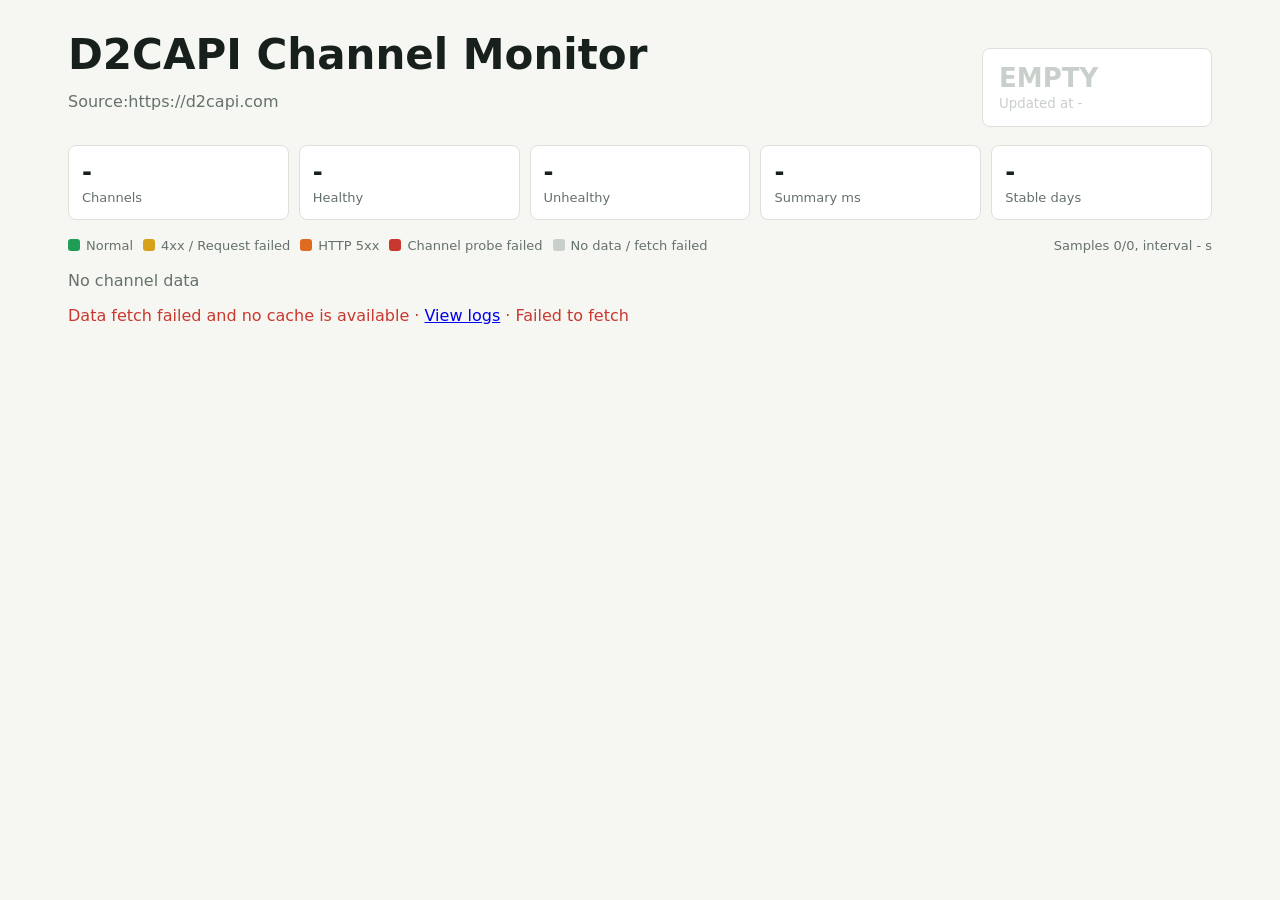
<file: index.html>
﻿<!doctype html>
<html lang="zh-CN">
<head>
  <meta charset="utf-8">
  <meta name="viewport" content="width=device-width, initial-scale=1">
  <meta http-equiv="Cache-Control" content="no-cache, no-store, must-revalidate">
  <meta http-equiv="Pragma" content="no-cache">
  <meta http-equiv="Expires" content="0">
  <link rel="icon" type="image/png" href="/new-api-logo.png">
  <link rel="stylesheet" href="./failure_monitor.css?v=20260812-1">
  <title>D2CAPI Channel Monitor</title>
  <style>
    :root {
      --bg: #f6f7f2;
      --panel: #ffffff;
      --ink: #17201c;
      --muted: #65716b;
      --line: #dbe2dc;
      --green: #1f9d55;
      --yellow: #d6a21b;
      --orange: #df6b21;
      --red: #c9382e;
      --gray: #c9cfca;
    }
    * { box-sizing: border-box; }
    body {
      margin: 0;
      min-height: 100vh;
      color: var(--ink);
      background: var(--bg);
      font-family: ui-sans-serif, system-ui, -apple-system, BlinkMacSystemFont, "Segoe UI", sans-serif;
    }
    main { max-width: 1180px; margin: 0 auto; padding: 34px 18px 56px; }
    .hero {
      display: grid;
      grid-template-columns: 1fr auto;
      gap: 18px;
      align-items: end;
      margin-bottom: 18px;
    }
    .hero-title { display: flex; align-items: center; gap: 14px; }
    h1 { margin: 0; font-size: 42px; line-height: 1; }
    .muted { color: var(--muted); }
    .badge {
      min-width: 230px;
      border: 1px solid var(--line);
      background: var(--panel);
      border-radius: 8px;
      padding: 14px 16px;
    }
    .badge strong { display: block; font-size: 26px; text-transform: uppercase; }
    .up { color: var(--green); }
    .degraded { color: var(--yellow); }
    .down { color: var(--red); }
    .empty { color: var(--gray); }
    .cards { display: grid; grid-template-columns: repeat(5, 1fr); gap: 10px; margin: 18px 0; }
    .card { min-width: 0; border: 1px solid var(--line); border-radius: 8px; background: var(--panel); padding: 13px; overflow: hidden; }
    .card b { display: block; font-size: 24px; line-height: 1.15; }
    .card span { color: var(--muted); font-size: 13px; }
    .toolbar {
      display: flex;
      flex-wrap: wrap;
      align-items: center;
      justify-content: space-between;
      gap: 10px;
      margin: 18px 0;
      color: var(--muted);
      font-size: 13px;
    }
    .legend { display: flex; flex-wrap: wrap; gap: 10px; }
    .legend span { display: inline-flex; align-items: center; gap: 6px; }
    .dot, .cell { display: inline-block; width: 12px; height: 12px; border-radius: 3px; }
    .green { background: var(--green); }
    .yellow { background: var(--yellow); }
    .orange { background: var(--orange); }
    .red { background: var(--red); }
    .gray { background: var(--gray); }
    .channel {
      min-width: 0;
      border: 1px solid var(--line);
      border-radius: 8px;
      background: var(--panel);
      padding: 16px;
      margin: 10px 0;
    }
    .channel-head { display: flex; justify-content: space-between; gap: 14px; align-items: start; }
    h2 { margin: 0; font-size: 17px; }
    .status {
      border-radius: 999px;
      padding: 6px 10px;
      font-size: 12px;
      font-weight: 800;
      white-space: nowrap;
      color: var(--panel);
    }
    .status.up { background: var(--green); }
    .status.down { background: var(--red); }
    .status.no_data { background: var(--gray); color: #20242a; }
    .meta { display: flex; flex-wrap: wrap; gap: 12px; color: var(--muted); font-size: 13px; margin-top: 10px; }
    .grid {
      display: grid;
      grid-template-columns: repeat(180, minmax(0, 1fr));
      column-gap: 0;
      row-gap: 1px;
      width: 100%;
      margin-top: 14px;
      overflow: hidden;
    }
    .cell { width: 100%; min-width: 0; height: 17px; border: 0; border-right: 1px solid var(--panel); border-radius: 2px; box-sizing: border-box; }
    .cell:nth-child(180n) { border-right: 0; }
    .error { margin-top: 14px; color: var(--red); }
    @media (max-width: 900px) {
      .hero, .cards { grid-template-columns: 1fr; }
      .grid { grid-template-columns: repeat(90, minmax(0, 1fr)); }
      .cell:nth-child(180n) { border-right: 1px solid var(--panel); }
      .cell:nth-child(90n) { border-right: 0; }
    }
    @media (max-width: 560px) {
      main { padding: 22px 12px 40px; }
      h1 { font-size: 30px; }
      .toolbar { align-items: flex-start; flex-direction: column; }
      .legend { gap: 8px; }
      #sample-count { display: block; width: 100%; line-height: 1.6; overflow-wrap: anywhere; }
      .channel { padding: 12px; }
      .channel-head { align-items: flex-start; }
      .grid { grid-template-columns: repeat(60, minmax(0, 1fr)); }
      .cell:nth-child(90n) { border-right: 1px solid var(--panel); }
      .cell:nth-child(60n) { border-right: 0; }
      .cell { height: 15px; }
    }
  </style>
</head>
<body>
  <main>
    <header class="hero">
      <div>
        <div class="hero-title">
          <h1 data-i18n="title">D2CAPI Channel Monitor</h1>
        </div>
        <p class="muted"><span data-i18n="sourceLabel">Source:</span><span id="source"></span></p>
      </div>
      <div class="badge">
        <strong id="gateway-state">loading</strong>
        <small id="updated-at" data-i18n="loading">Loading probe data</small>
      </div>
    </header>

    <section class="cards">
      <div class="card"><b id="total">-</b><span data-i18n="total">Channels</span></div>
      <div class="card"><b id="healthy">-</b><span data-i18n="healthy">Healthy</span></div>
      <div class="card"><b id="unhealthy">-</b><span data-i18n="unhealthy">Unhealthy</span></div>
      <div class="card"><b id="duration">-</b><span data-i18n="duration">Summary ms</span></div>
      <div class="card"><b id="stable-days">-</b><span data-i18n="stableDays">Stable days</span></div>
    </section>

    <div class="toolbar">
      <div class="legend">
        <span><i class="dot green"></i><span data-i18n="normal">Normal</span></span>
        <span><i class="dot yellow"></i><span data-i18n="requestFailed">4xx / Request failed</span></span>
        <span><i class="dot orange"></i><span data-i18n="serverError">HTTP 5xx</span></span>
        <span><i class="dot red"></i><span data-i18n="channelProbeFailed">Channel probe failed</span></span>
        <span><i class="dot gray"></i><span data-i18n="noDataOrFetchFailed">No data / fetch failed</span></span>
      </div>
      <span id="sample-count">-</span>
    </div>

    <section id="channels"></section>
    <section id="failure-monitor" aria-live="polite"></section>
    <p class="error" id="error"></p>
  </main>

  <script type="module">
    import {
      compactHistoryForCache,
      fetchJSONWithRetry,
      getLocalStorage,
      historySampleTime,
      latestChannelObservation,
      mergeHistorySamples,
      normalizeApiBase,
      readStorageJSON,
      readStorageText,
      sampledAvailability,
      timelineSamples,
      writeStorageJSON,
    } from "./monitor_logic.mjs?v=20260809-4";
    import { initFailureMonitor } from "./failure_monitor.mjs?v=20260812-1";
    const messages = {
      zh: {
        title: "D2CAPI 渠道监控",
        sourceLabel: "数据源：",
        loading: "正在加载探测数据",
        total: "渠道数",
        healthy: "正常",
        unhealthy: "异常",
        duration: "汇总耗时 ms",
        stableDays: "稳定天数",
        normal: "正常",
        requestFailed: "4xx / 请求失败",
        serverError: "HTTP 5xx",
        channelProbeFailed: "渠道连接失败",
        noDataOrFetchFailed: "无数据 / 取数失败",
        noData: "无数据",
        updatedAt: "更新时间",
        samples: "样本",
        interval: "采样间隔",
        seconds: "秒",
        minutes: "分钟",
        statusCode: "状态码",
        checkedAt: "探测时间",
        latency: "延迟",
        availabilityWindow: "24小时可用性",
        hours: "小时",
        error: "错误",
        noChannels: "暂无渠道数据",
        staleState: "陈旧",
        staleBadge: "缓存数据（已陈旧）",
        staleData: "数据拉取失败，当前显示最后成功缓存（数据已陈旧）",
        noCachedData: "数据拉取失败，且没有可用缓存",
        viewLogs: "查看日志",
      },
      en: {
        title: "D2CAPI Channel Monitor",
        sourceLabel: "Source:",
        loading: "Loading probe data",
        total: "Channels",
        healthy: "Healthy",
        unhealthy: "Unhealthy",
        duration: "Summary ms",
        stableDays: "Stable days",
        normal: "Normal",
        requestFailed: "4xx / Request failed",
        serverError: "HTTP 5xx",
        channelProbeFailed: "Channel probe failed",
        noDataOrFetchFailed: "No data / fetch failed",
        noData: "No data",
        updatedAt: "Updated at",
        samples: "Samples",
        interval: "interval",
        seconds: "s",
        minutes: "min",
        statusCode: "Status",
        checkedAt: "Checked at",
        latency: "Latency",
        availabilityWindow: "24h availability",
        hours: "hours",
        error: "Error",
        noChannels: "No channel data",
        staleState: "stale",
        staleBadge: "Cached data (stale)",
        staleData: "Data fetch failed; showing the last successful cache (stale)",
        noCachedData: "Data fetch failed and no cache is available",
        viewLogs: "View logs",
      },
    };
    const preferredLang = (navigator.languages?.[0] || navigator.language || "").toLowerCase();
    const lang = preferredLang.startsWith("zh")
      ? "zh"
      : "en";
    const t = messages[lang];
    document.documentElement.lang = lang === "zh" ? "zh-CN" : "en";
    document.title = t.title;
    document.querySelectorAll("[data-i18n]").forEach((node) => {
      node.textContent = t[node.dataset.i18n] || node.textContent;
    });

    const params = new URLSearchParams(location.search);
    const storage = getLocalStorage(window);
    const defaultApi = "https://probe.d2capi.com";
    const configuredApi = normalizeApiBase(readStorageText(storage, "probeApiBase"), defaultApi);
    const apiBase = normalizeApiBase(params.get("api"), configuredApi);
    const authToken = params.get("token") || (apiBase === configuredApi ? readStorageText(storage, "probeAuthToken") : "");
    const historyUrl = `${apiBase}/probe/history?limit=1440`;
    const pollMs = 60000;
    const availabilityWindow = 1440;
    const fetchAttempts = 3;
    const fetchTimeoutMs = 8000;
    const cacheKey = `probeHistoryCache:v2:${apiBase}`;
    const legacyCacheKey = `probeHistoryCache:${apiBase}`;
    let loadInFlight = false;
    let lastSuccessfulHistory = null;
    initFailureMonitor({ apiBase, authToken, lang });

    document.getElementById("source").textContent = "https://d2capi.com";

    function fmtTime(raw) {
      if (!raw) return "-";
      const date = new Date(raw);
      if (Number.isNaN(date.getTime())) return String(raw);
      return date.toLocaleString(lang === "zh" ? "zh-CN" : "en-US", {
        year: "numeric",
        month: "numeric",
        day: "numeric",
        hour: "2-digit",
        minute: "2-digit",
        second: "2-digit",
        hour12: false,
        fractionalSecondDigits: 3,
      });
    }

    function fmtDays(days) {
      if (!Number.isFinite(days)) return "-";
      if (days < 1) return days.toFixed(2);
      return days.toFixed(1);
    }

    function fmtPercent(value) {
      if (!Number.isFinite(value)) return "-";
      return `${value.toFixed(2)}%`;
    }

    function statusLabel(state) {
      if (state === "healthy") return "up";
      if (state === "degraded") return "degraded";
      if (state === "down") return "down";
      if (state === "empty") return "empty";
      return state || "unknown";
    }

    function channelState(check) {
      if (!check) return "no_data";
      return check.ok ? "up" : "down";
    }

    function availabilityForChannel(samples, name) {
      return sampledAvailability(samples, name, availabilityWindow);
    }

    function collectChannels(samples) {
      const seen = new Map();
      for (const sample of samples) {
        for (const check of sample.checks || []) {
          const previous = seen.get(check.name) || {};
          seen.set(check.name, {
            displayName: check.display_name || previous.displayName || check.name,
            integrationStatus: check.integration_status || previous.integrationStatus || "not_integrated",
          });
        }
      }
      return [...seen.entries()].map(([name, value]) => ({ name, ...value }));
    }

    function normalizeHistoryData(data) {
      const samples = mergeHistorySamples([], data?.samples || [], availabilityWindow);
      return { ...data, samples, returned_samples: samples.length, total_samples: Math.max(data?.total_samples || 0, samples.length) };
    }

    function mergeHistoryData(previous, incoming) {
      const samples = mergeHistorySamples(previous?.samples || [], incoming?.samples || [], availabilityWindow);
      return normalizeHistoryData({
        ...(previous || {}),
        ...(incoming || {}),
        samples,
        stale: false,
        load_error: "",
        cached_availability: null,
        source_returned_samples: samples.length,
        total_samples: Math.max(previous?.total_samples || 0, incoming?.total_samples || 0, samples.length),
      });
    }

    function readCachedHistory() {
      const cached = readStorageJSON(storage, cacheKey) || readStorageJSON(storage, legacyCacheKey);
      if (!cached || !Array.isArray(cached.samples)) return null;
      const normalized = normalizeHistoryData(cached);
      return cached.classification_version === 2 ? normalized : { ...normalized, cached_availability: null };
    }

    function writeCachedHistory(data) {
      writeStorageJSON(storage, cacheKey, compactHistoryForCache(normalizeHistoryData(data)));
    }

    function render(data) {
      data = normalizeHistoryData(data);
      const samples = data.samples || [];
      const latest = samples[samples.length - 1] || {};
      const summary = latest.summary || {};
      const summaryState = samples.length ? statusLabel(latest.status) : "empty";
      const state = data.stale ? "empty" : summaryState;
      const latestAt = historySampleTime(latest);
      const badge = document.querySelector(".badge");

      document.getElementById("gateway-state").textContent = data.stale ? t.staleState : state;
      document.getElementById("gateway-state").className = state;
      badge.className = `badge ${state}`;
      document.getElementById("updated-at").textContent =
        `${t.updatedAt} ${fmtTime(Number.isFinite(latestAt) ? latestAt : data.updated_at)}${data.stale ? ` · ${t.staleBadge}` : ""}`;
      document.getElementById("total").textContent = summary.total ?? "-";
      document.getElementById("healthy").textContent = summary.healthy ?? "-";
      document.getElementById("unhealthy").textContent = summary.unhealthy ?? "-";
      document.getElementById("duration").textContent = summary.duration_ms ?? "-";
      document.getElementById("stable-days").textContent = fmtDays(data.stable_days ?? latest.stable_days);
      document.getElementById("sample-count").textContent =
        `${t.samples} ${data.source_returned_samples ?? data.returned_samples ?? samples.length}/${data.total_samples ?? samples.length}, ${t.interval} ${data.interval_seconds || "-"} ${t.seconds}`;

      const channels = collectChannels(samples);
      const channelCard = (channel) => {
        const observation = latestChannelObservation(samples, channel.name);
        const current = observation?.check || null;
        const state = channelState(current);
        const compactStaleCache = data.stale && data.source_returned_samples > samples.length;
        const availability24h = data.cached_availability?.[channel.name]
          ?? (compactStaleCache ? null : availabilityForChannel(samples, channel.name));
        const cells = timelineSamples(samples, channel.name).map(({ check, checkedAt, bucketAt, color }) => {
          const title = check
            ? `${fmtTime(checkedAt)} ${check.status_code ?? ""} ${check.error || ""}`.trim()
            : `${fmtTime(bucketAt)} ${t.noData}`;
          return `<span class="cell ${color}" role="img" aria-label="${escapeHtml(title)}" title="${escapeHtml(title)}"></span>`;
        }).join("");
        return `
          <article class="channel">
            <div class="channel-head">
              <div>
                <h2>${escapeHtml(channel.displayName)}</h2>
              </div>
              <div class="status ${state}">${state.toUpperCase()}</div>
            </div>
            <div class="meta">
              <span>${t.checkedAt}: ${escapeHtml(fmtTime(observation?.checkedAt))}</span>
              <span>${t.statusCode}: ${escapeHtml(current?.status_code ?? "-")}</span>
              <span>${t.latency}: ${escapeHtml(current?.latency_ms == null ? "-" : `${current.latency_ms}ms`)}</span>
              <span>${t.availabilityWindow}: ${fmtPercent(availability24h)}</span>
              ${current?.error ? `<span>${t.error}: ${escapeHtml(current.error)}</span>` : ""}
            </div>
            <div class="grid">${cells}</div>
          </article>`;
      };
      const html = channels.map(channelCard).join("");
      document.getElementById("channels").innerHTML = html || `<p class="muted">${t.noChannels}</p>`;
      document.getElementById("error").innerHTML = data.load_error
        ? `${escapeHtml(data.stale ? t.staleData : t.noCachedData)} &middot; <a href="${escapeHtml(apiBase)}/probe/summary" target="_blank" rel="noreferrer">${escapeHtml(t.viewLogs)}</a> &middot; ${escapeHtml(data.load_error)}`
        : "";
    }

    function escapeHtml(value) {
      return String(value).replace(/[&<>"']/g, (char) => ({
        "&": "&amp;",
        "<": "&lt;",
        ">": "&gt;",
        '"': "&quot;",
        "'": "&#39;",
      }[char]));
    }

    async function load() {
      if (loadInFlight) return;
      loadInFlight = true;
      try {
        const headers = authToken ? { Authorization: `Bearer ${authToken}` } : {};
        const payload = await fetchJSONWithRetry(historyUrl, {
          attempts: fetchAttempts,
          headers,
          retryDelayMS: 300,
          timeoutMS: fetchTimeoutMs,
        });
        const incoming = normalizeHistoryData(payload);
        const expectedSamples = Math.min(availabilityWindow, Number(incoming.total_samples) || 0);
        const latestIncoming = incoming.samples.at(-1);
        const expectedChannels = Number(latestIncoming?.summary?.total) || 0;
        if (!incoming.samples.length || incoming.samples.length < expectedSamples || (expectedChannels && latestIncoming.checks?.length < expectedChannels)) throw new Error("history response was empty or incomplete");
        const data = mergeHistoryData(lastSuccessfulHistory || readCachedHistory(), incoming);
        lastSuccessfulHistory = data;
        writeCachedHistory(data);
        render(data);
      } catch (error) {
        const cached = lastSuccessfulHistory || readCachedHistory();
        render({
          ...(cached || {}),
          load_error: error.message || String(error),
          stale: Boolean(cached?.samples?.length),
        });
      } finally {
        loadInFlight = false;
      }
    }

    const initialCache = readCachedHistory();
    if (initialCache?.samples?.length) {
      lastSuccessfulHistory = initialCache;
      render({ ...initialCache, stale: true });
    }
    load();
    setInterval(load, pollMs);
  </script>
</body>
</html>
</file>
<file: failure_monitor.css>
.failure-panel { margin-top: 24px; border: 1px solid var(--line); border-radius: 8px; background: var(--panel); padding: 16px; }
.failure-panel header { display: flex; justify-content: space-between; gap: 12px; align-items: baseline; }
.failure-panel h2 { font-size: 19px; }
.failure-total { font-weight: 800; color: var(--red); }
.failure-groups { display: grid; grid-template-columns: repeat(auto-fit, minmax(190px, 1fr)); gap: 8px; margin: 14px 0; }
.failure-group { border: 1px solid var(--line); border-radius: 7px; padding: 10px; }
.failure-group b, .failure-group span { display: block; overflow-wrap: anywhere; }
.failure-group span, .failure-note { color: var(--muted); font-size: 12px; }
.failure-table { width: 100%; border-collapse: collapse; font-size: 13px; }
.failure-table th, .failure-table td { padding: 8px 6px; border-top: 1px solid var(--line); text-align: left; overflow-wrap: anywhere; }
.failure-table th { color: var(--muted); font-weight: 600; }
.failure-empty { color: var(--green); font-weight: 700; margin: 12px 0 0; }
@media (max-width: 640px) {
  .failure-panel { padding: 12px; }
  .failure-table th:nth-child(3), .failure-table td:nth-child(3) { display: none; }
}
</file>
